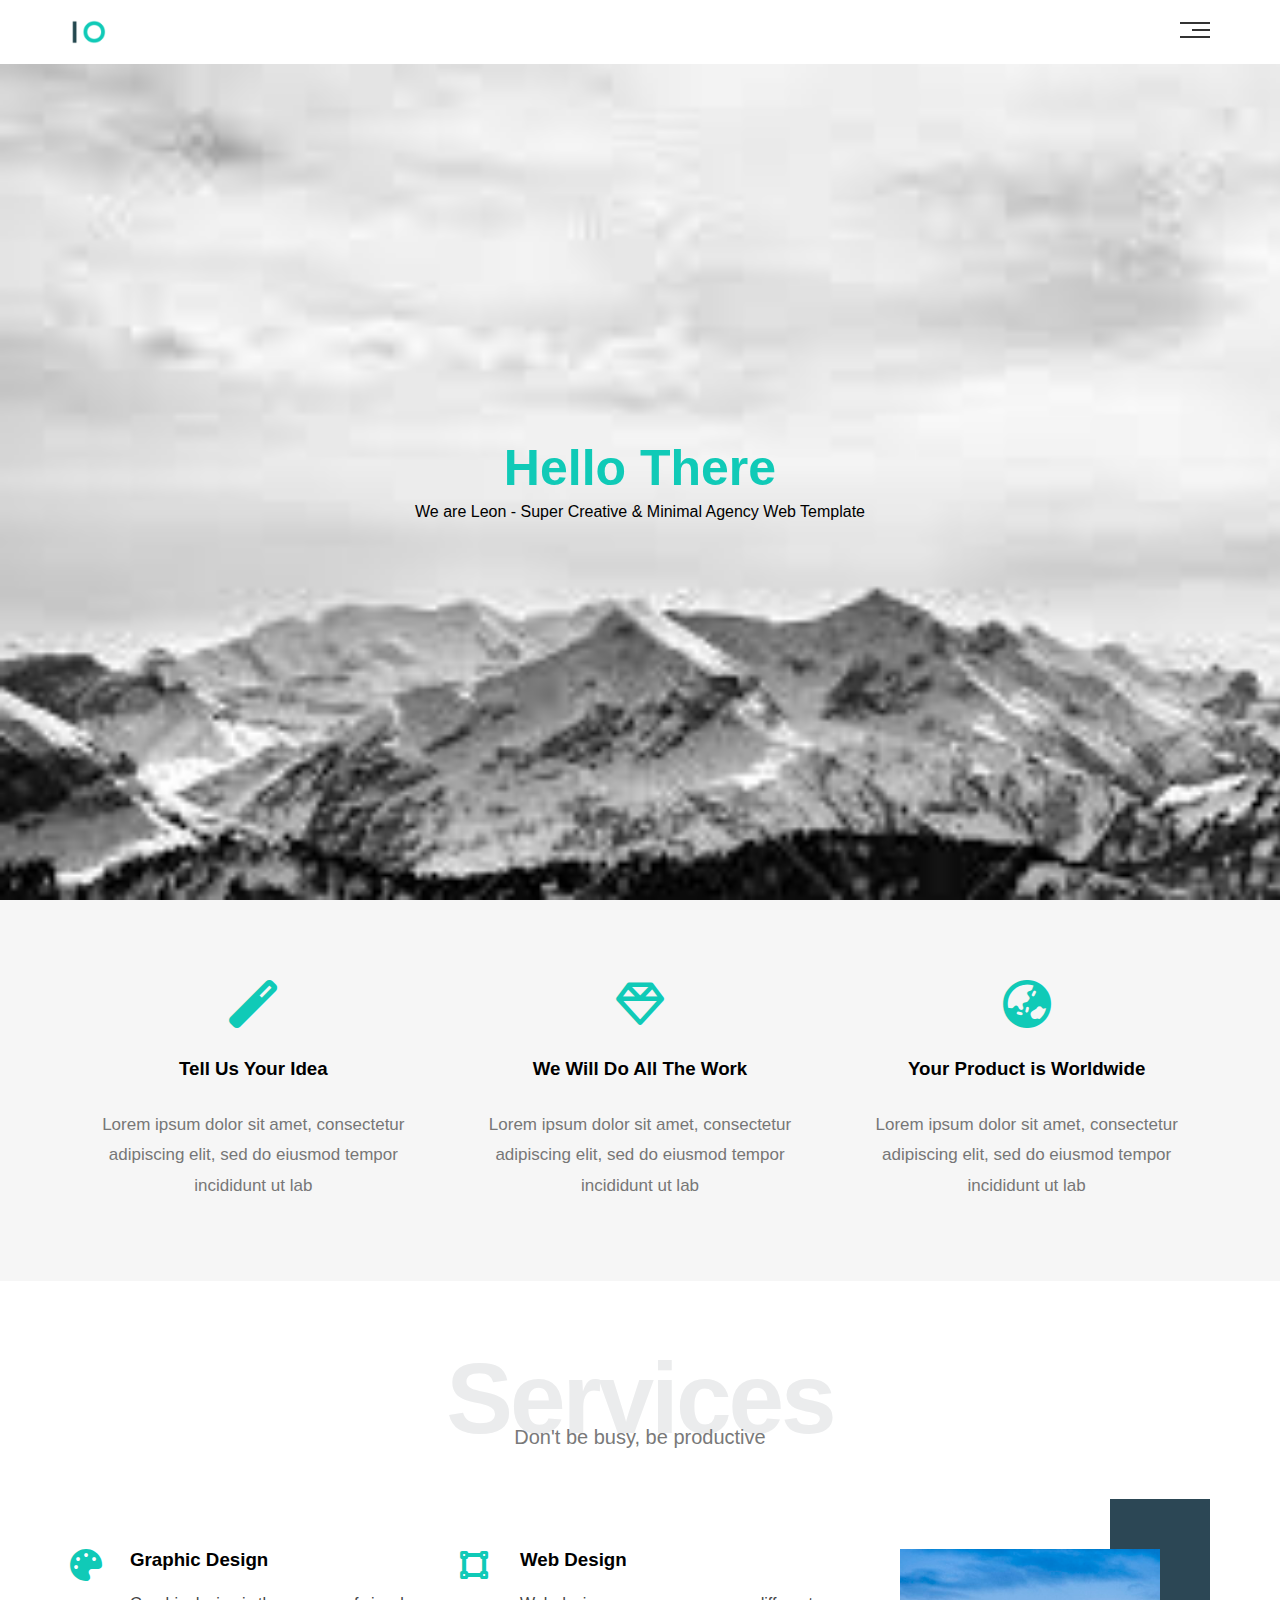
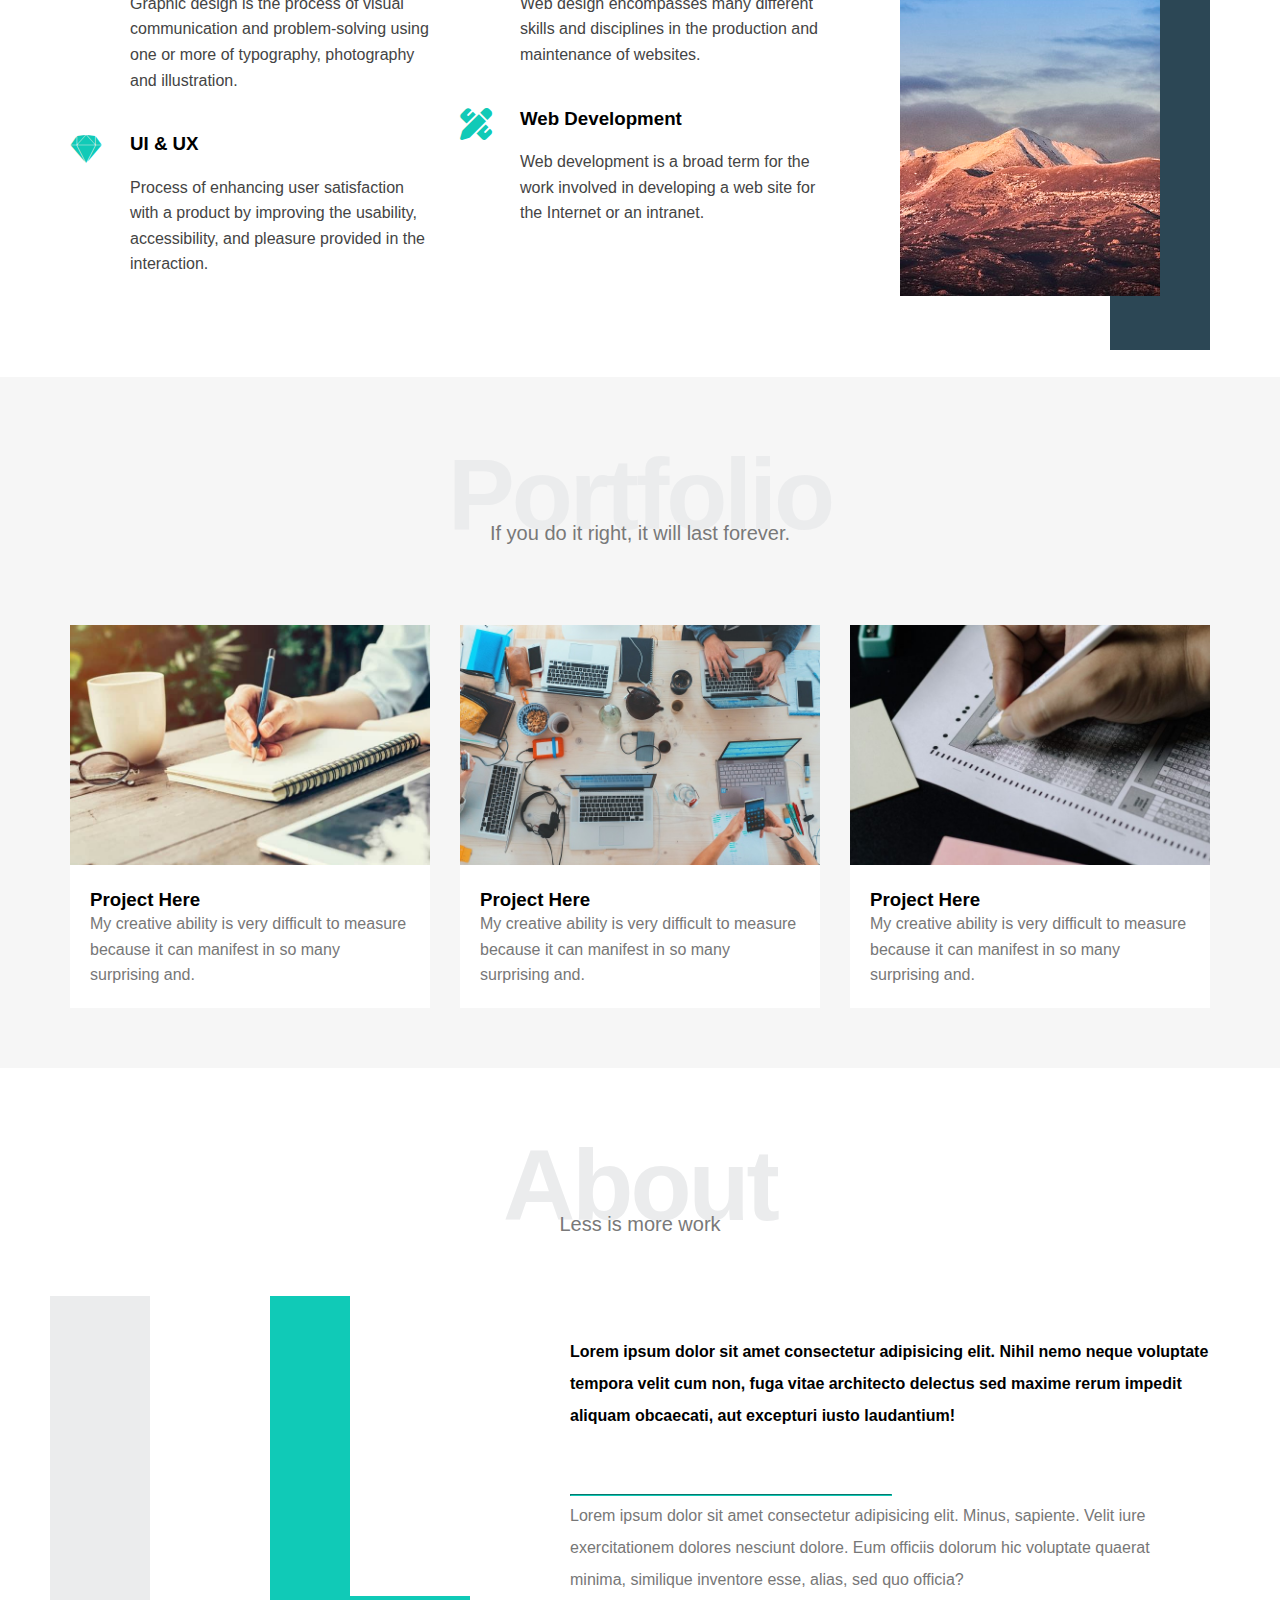
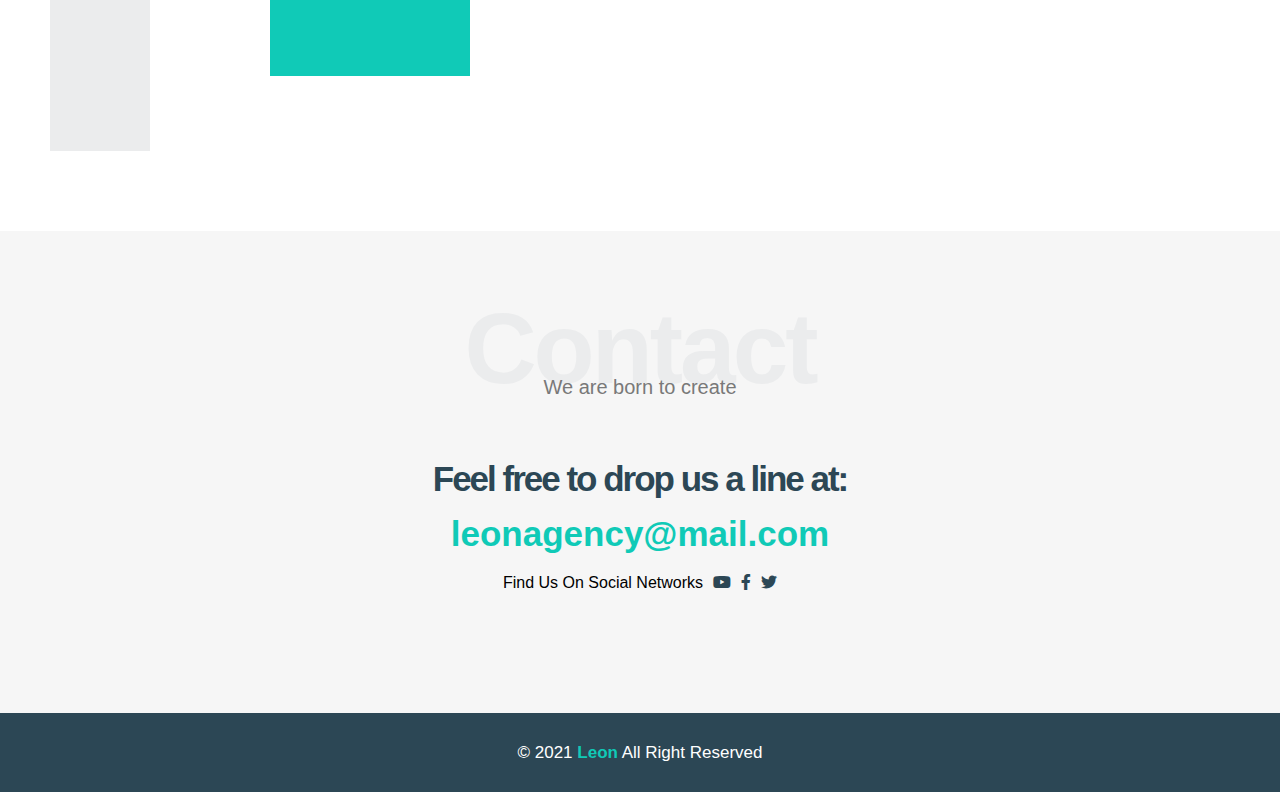
<file: docs/index.html>
<!DOCTYPE html>
<html lang="en">
<head>
    <meta charset="UTF-8">
    <meta name="viewport" content="width=device-width, initial-scale=1.0">
    <link rel="stylesheet" href="FA/all.min.css"/>
    <link rel="stylesheet" href="normalize.css"/>
    <link rel="stylesheet" href="resident.css"/>
    <link rel="preconnect" href="https://fonts.googleapis.com">
    <link rel="preconnect" href="https://fonts.gstatic.com" crossorigin>
    <link href="https://fonts.googleapis.com/css2?family=Work+Sans:wght@200;300;400;500;600;700;800&display=swap" rel="stylesheet">
    <title>LEON</title>
</head>
<body>
    <div class="header">
        <div class="container">
         <img class="logo" src="logo (1).png">
          <div class="links">
            <span class="icon">
                <span></span>
                <span></span>
                <span></span>
              </span>
          <ul>
            <li><a href="#services" >Services</a></li>
            <li><a href="#portfolio">Portfolio</a></li>
            <li><a href="#about">About</a></li>
            <li><a href="#contact">Contact</a></li>
            
          </ul> 

          </div>
        </div>

    </div>

    <div class="landing">
        <div class="intro">
          <h1>Hello There</h1>
          <p>We are Leon - Super Creative & Minimal Agency Web Template</p>
        </div>
    </div>

    <div class="features">
      <div class="container">
        <div class="feat">
          <i class="fas fa-magic fa-3x"></i>
          <h3>Tell Us Your Idea</h3>
          <p>Lorem ipsum dolor sit amet, consectetur adipiscing elit, sed do eiusmod tempor incididunt ut lab</p>
        </div>
        <div class="feat">
          <i class="far fa-gem fa-3x"></i>
          <h3>We Will Do All The Work</h3>
          <p>Lorem ipsum dolor sit amet, consectetur adipiscing elit, sed do eiusmod tempor incididunt ut lab</p>
        </div>
        <div class="feat">
          <i class="fas fa-globe-asia fa-3x"></i>
          <h3>Your Product is Worldwide</h3>
          <p>Lorem ipsum dolor sit amet, consectetur adipiscing elit, sed do eiusmod tempor incididunt ut lab</p>
        </div>
        
      </div>
      
    </div>

    <div class="services" id="services">
      <div class="container">
        <h2 class="special-heading">Services</h2>
        <p>Don't be busy, be productive</p>
        <div class="services-content">
          <div class="col">
           
            <div class="srv">
              <i class="fas fa-palette fa-2x"></i>
              <div class="text">
                <h3>Graphic Design</h3>
                <p>
                  Graphic design is the process of visual communication and problem-solving using one or more of
                  typography, photography and illustration.
                </p>
              </div>
            </div>
            <div class="srv">
              <i class="fab fa-sketch fa-2x"></i>
              <div class="text">
                <h3>UI & UX</h3>
                <p>
                  Process of enhancing user satisfaction with a product by improving the usability, accessibility, and
                  pleasure provided in the interaction.
                </p>
              </div>
            </div>
            
          </div>
          <div class="col">
           
            <div class="srv">
              <i class="fas fa-vector-square fa-2x"></i>
              <div class="text">
                <h3>Web Design</h3>
                <p>
                  Web design encompasses many different skills and disciplines in the production and maintenance of
                  websites.
                </p>
              </div>
            </div>
            <div class="srv">
              <i class="fas fa-pencil-ruler fa-2x"></i>
              <div class="text">
                <h3>Web Development</h3>
                <p>
                  Web development is a broad term for the work involved in developing a web site for the Internet or an
                  intranet.
                </p>
              </div>
            </div>
           
          </div>
          <div class="col">
            <div class="image image-column">
              <img decoding="async" src="services.jpg" alt="" />
            </div>
          </div>
        </div>
      </div>
    </div>
    
    <div class="portfolio" id="portfolio">
      <div class="container">
        <h2 class="special-heading">Portfolio</h2>
        <p>If you do it right, it will last forever.</p>
        <div class="portfolio-content">
          <div class="card">
            <img decoding="async" src="portfolio-1.jpg" alt="" />
            <div class="info">
              <h3>Project Here</h3>
              <p>My creative ability is very difficult to measure because it can manifest in so many surprising and.</p>
            </div>
          </div>
          <div class="card">
            <img decoding="async" src="portfolio-2.jpg" alt="" />
            <div class="info">
              <h3>Project Here</h3>
              <p>My creative ability is very difficult to measure because it can manifest in so many surprising and.</p>
            </div>
          </div>
          <div class="card">
            <img decoding="async" src="portfolio-3.jpg" alt="" />
            <div class="info">
              <h3>Project Here</h3>
              <p>My creative ability is very difficult to measure because it can manifest in so many surprising and.</p>
            </div>
          </div>
        </div>
      </div>
    </div>
  
    <div class="about" id="about">
      <div class="container">
        <h2 class="special-heading">About</h2>
        <p>Less is more work</p>
        <div class="about-content">
          <div class="image">
            <img decoding="async" src="about.jpg" alt="" />
          </div>
          <div class="text">
            <p>
              Lorem ipsum dolor sit amet consectetur adipisicing elit. Nihil nemo neque voluptate tempora velit cum non,
              fuga vitae architecto delectus sed maxime rerum impedit aliquam obcaecati, aut excepturi iusto laudantium!
            </p>
            <hr />
            <p>
              Lorem ipsum dolor sit amet consectetur adipisicing elit. Minus, sapiente. Velit iure exercitationem
              dolores nesciunt dolore. Eum officiis dolorum hic voluptate quaerat minima, similique inventore esse,
              alias, sed quo officia?
            </p>
          </div>
        </div>
      </div>
    </div>
    
    <div class="contact" id="contact">
      <div class="container">
        <h2 class="special-heading">Contact</h2>
        <p>We are born to create</p>
        <div class="info">
          <p class="label">Feel free to drop us a line at:</p>
          <a href="mailto:leonagency@mail.com?subject=Contact"class="link">leonagency@mail.com</a>
          <div class="social">
            Find Us On Social Networks
            <i class="fab fa-youtube"></i>
            <i class="fab fa-facebook-f"></i>
            <i class="fab fa-twitter"></i>
          </div>
        </div>
      </div>
    </div>
    
    <div class="footer">&copy; 2021 <span>Leon</span> All Right Reserved</div>
    


    
</body>
</html>
</file>
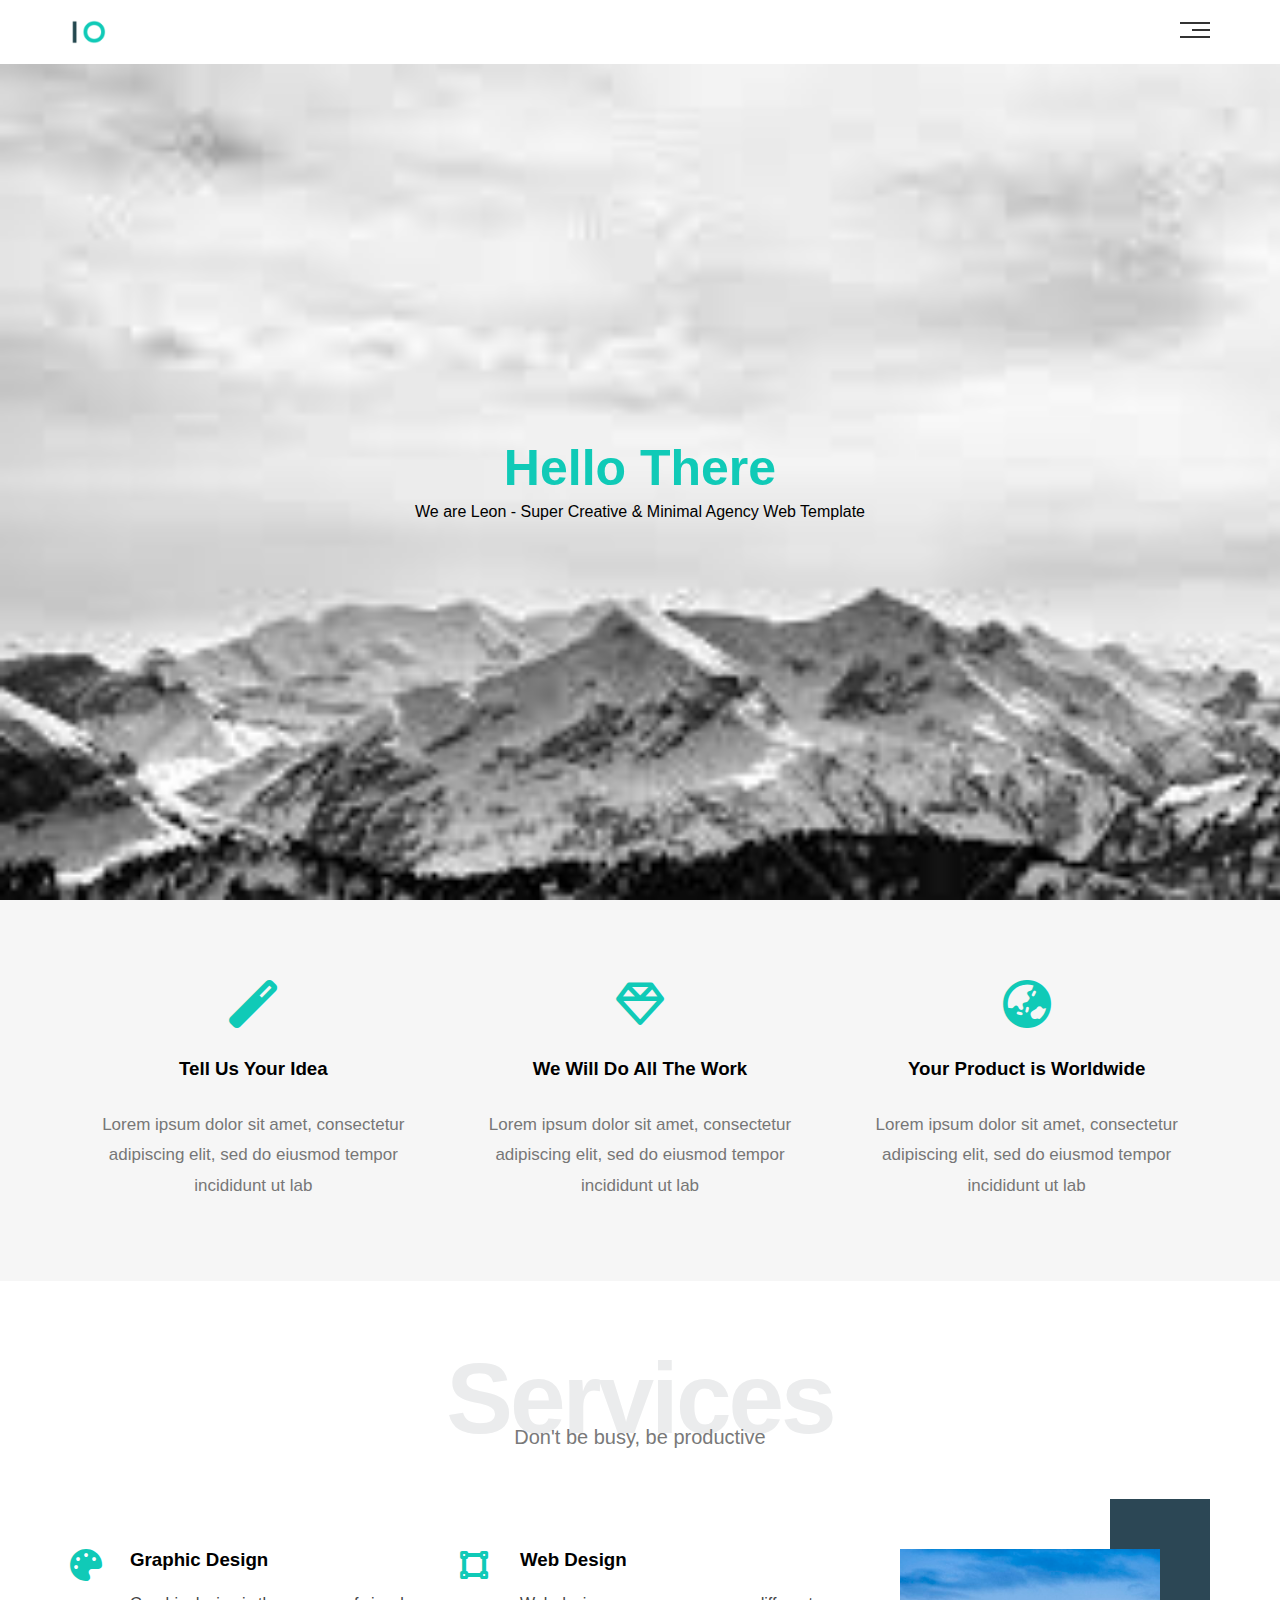
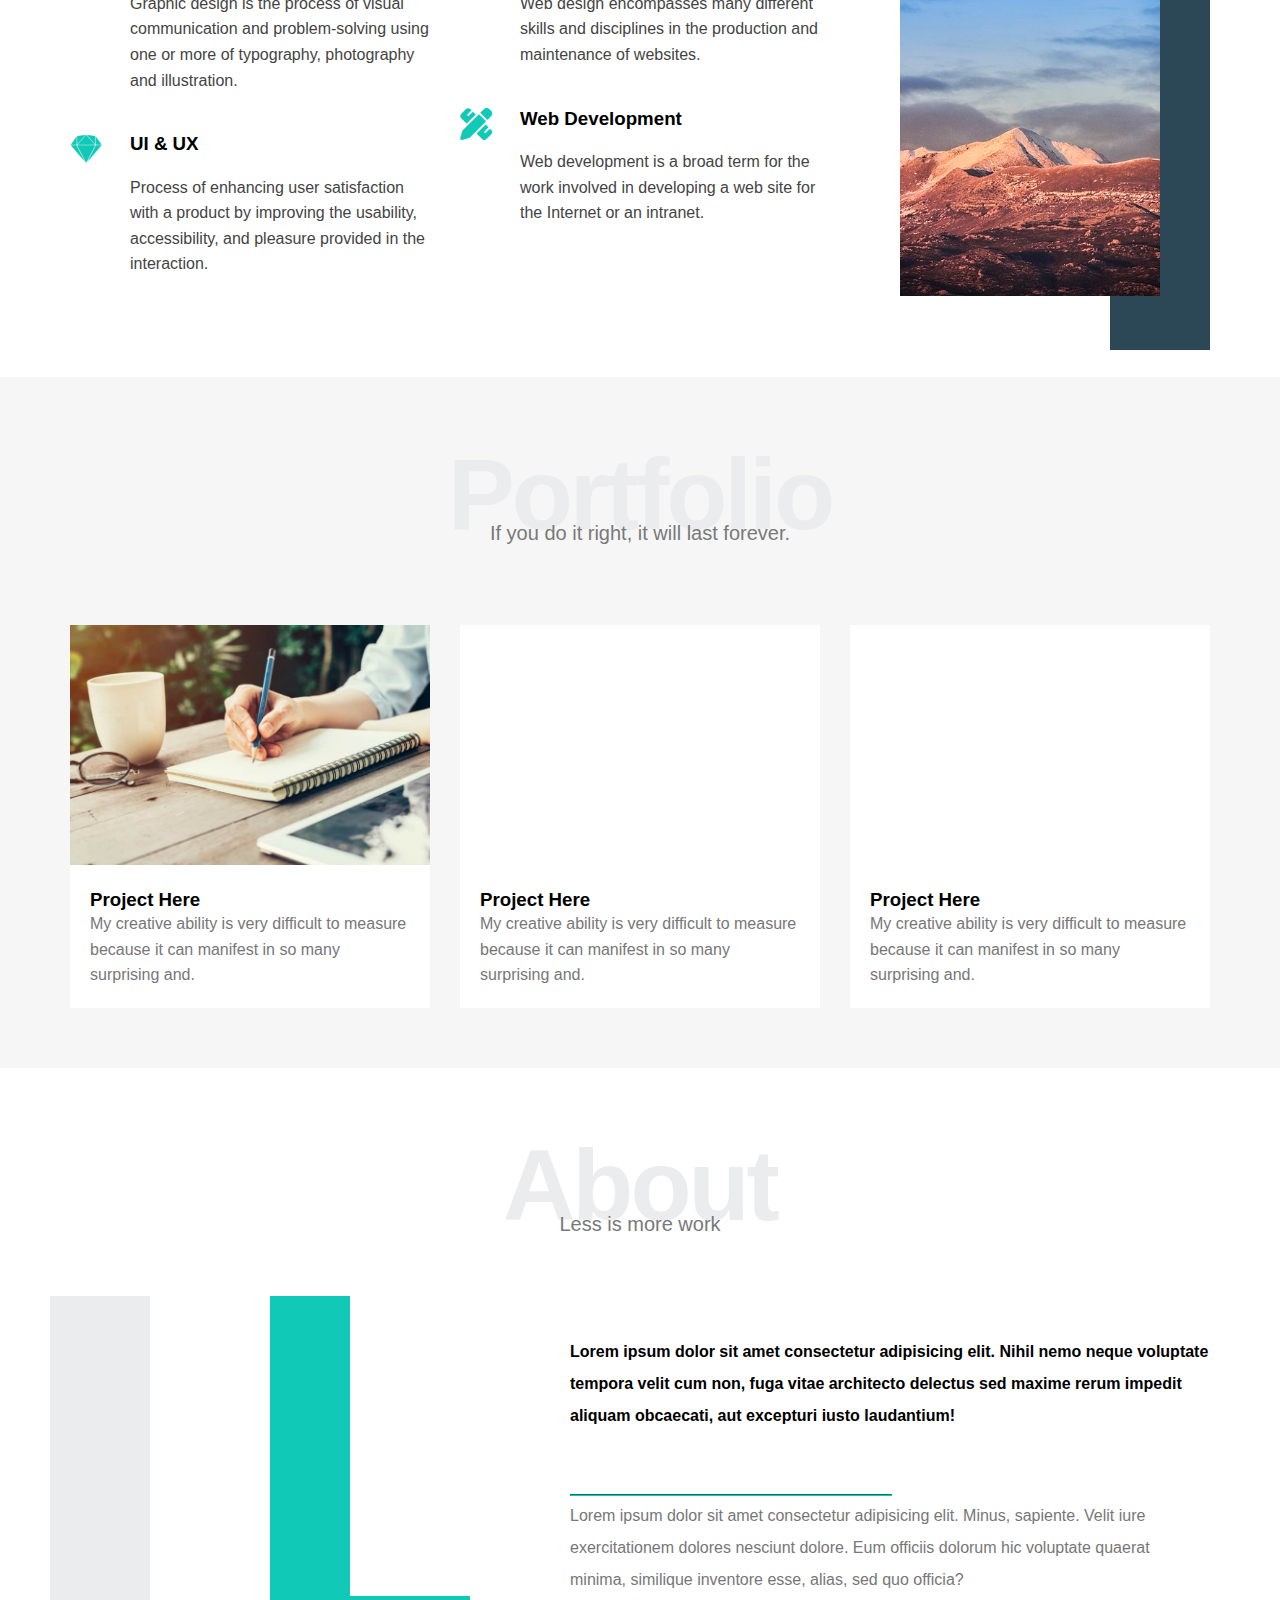
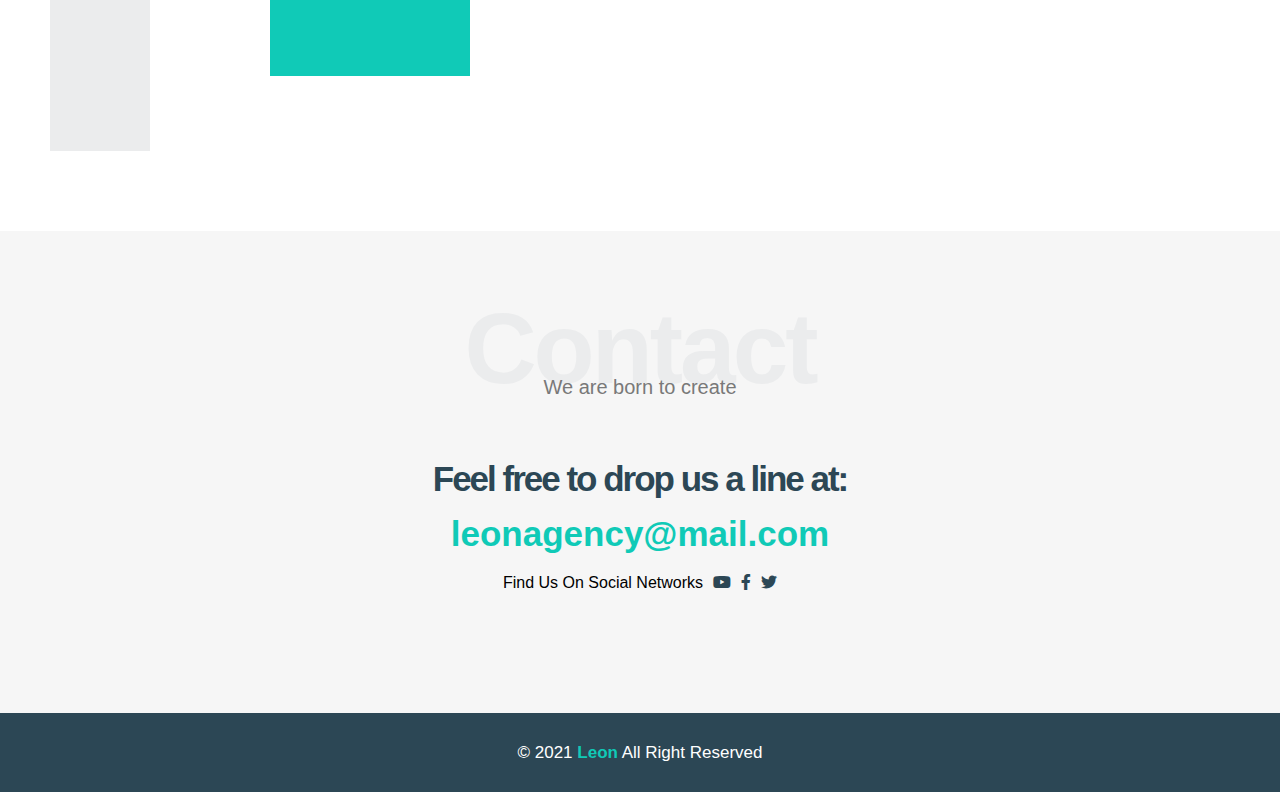
<file: docs/leo/index.html>
<!DOCTYPE html>
<html lang="en">
<head>
    <meta charset="UTF-8">
    <meta name="viewport" content="width=device-width, initial-scale=1.0">
    <link rel="stylesheet" href="../css/all.min.css"/>
    <link rel="stylesheet" href="../css/normalize.css"/>
    <link rel="stylesheet" href="../css/resident.css"/>
    <link rel="preconnect" href="https://fonts.googleapis.com">
    <link rel="preconnect" href="https://fonts.gstatic.com" crossorigin>
    <link href="https://fonts.googleapis.com/css2?family=Work+Sans:wght@200;300;400;500;600;700;800&display=swap" rel="stylesheet">
    <title>LEON</title>
</head>
    
<body>
    <div class="header">
        <div class="container">
         <img class="logo" src="../images/logo (1).png">
          <div class="links">
            <span class="icon">
                <span></span>
                <span></span>
                <span></span>
              </span>
          <ul>
            <li><a href="#services" >Services</a></li>
            <li><a href="#portfolio">Portfolio</a></li>
            <li><a href="#about">About</a></li>
            <li><a href="#contact">Contact</a></li>
            
          </ul> 

          </div>
        </div>

    </div>

    <div class="landing">
        <div class="intro">
          <h1>Hello There</h1>
          <p>We are Leon - Super Creative & Minimal Agency Web Template</p>
        </div>
    </div>

    <div class="features">
      <div class="container">
        <div class="feat">
          <i class="fas fa-magic fa-3x"></i>
          <h3>Tell Us Your Idea</h3>
          <p>Lorem ipsum dolor sit amet, consectetur adipiscing elit, sed do eiusmod tempor incididunt ut lab</p>
        </div>
        <div class="feat">
          <i class="far fa-gem fa-3x"></i>
          <h3>We Will Do All The Work</h3>
          <p>Lorem ipsum dolor sit amet, consectetur adipiscing elit, sed do eiusmod tempor incididunt ut lab</p>
        </div>
        <div class="feat">
          <i class="fas fa-globe-asia fa-3x"></i>
          <h3>Your Product is Worldwide</h3>
          <p>Lorem ipsum dolor sit amet, consectetur adipiscing elit, sed do eiusmod tempor incididunt ut lab</p>
        </div>
        
      </div>
      
    </div>

    <div class="services" id="services">
      <div class="container">
        <h2 class="special-heading">Services</h2>
        <p>Don't be busy, be productive</p>
        <div class="services-content">
          <div class="col">
           
            <div class="srv">
              <i class="fas fa-palette fa-2x"></i>
              <div class="text">
                <h3>Graphic Design</h3>
                <p>
                  Graphic design is the process of visual communication and problem-solving using one or more of
                  typography, photography and illustration.
                </p>
              </div>
            </div>
            <div class="srv">
              <i class="fab fa-sketch fa-2x"></i>
              <div class="text">
                <h3>UI & UX</h3>
                <p>
                  Process of enhancing user satisfaction with a product by improving the usability, accessibility, and
                  pleasure provided in the interaction.
                </p>
              </div>
            </div>
            
          </div>
          <div class="col">
           
            <div class="srv">
              <i class="fas fa-vector-square fa-2x"></i>
              <div class="text">
                <h3>Web Design</h3>
                <p>
                  Web design encompasses many different skills and disciplines in the production and maintenance of
                  websites.
                </p>
              </div>
            </div>
            <div class="srv">
              <i class="fas fa-pencil-ruler fa-2x"></i>
              <div class="text">
                <h3>Web Development</h3>
                <p>
                  Web development is a broad term for the work involved in developing a web site for the Internet or an
                  intranet.
                </p>
              </div>
            </div>
           
          </div>
          <div class="col">
            <div class="image image-column">
              <img decoding="async" src="../images/services.jpg" alt="" />
            </div>
          </div>
        </div>
      </div>
    </div>
    
    <div class="portfolio" id="portfolio">
      <div class="container">
        <h2 class="special-heading">Portfolio</h2>
        <p>If you do it right, it will last forever.</p>
        <div class="portfolio-content">
          <div class="card">
            <img decoding="async" src="../images/portfolio-1.jpg" alt="" />
            <div class="info">
              <h3>Project Here</h3>
              <p>My creative ability is very difficult to measure because it can manifest in so many surprising and.</p>
            </div>
          </div>
          <div class="card">
            <img decoding="async" src="../images/portfolio-2.jpg" alt="" />
            <div class="info">
              <h3>Project Here</h3>
              <p>My creative ability is very difficult to measure because it can manifest in so many surprising and.</p>
            </div>
          </div>
          <div class="card">
            <img decoding="async" src="../images/portfolio-3.jpg" alt="" />
            <div class="info">
              <h3>Project Here</h3>
              <p>My creative ability is very difficult to measure because it can manifest in so many surprising and.</p>
            </div>
          </div>
        </div>
      </div>
    </div>
  
    <div class="about" id="about">
      <div class="container">
        <h2 class="special-heading">About</h2>
        <p>Less is more work</p>
        <div class="about-content">
          <div class="image">
            <img decoding="async" src="../images/about.jpg" alt="" />
          </div>
          <div class="text">
            <p>
              Lorem ipsum dolor sit amet consectetur adipisicing elit. Nihil nemo neque voluptate tempora velit cum non,
              fuga vitae architecto delectus sed maxime rerum impedit aliquam obcaecati, aut excepturi iusto laudantium!
            </p>
            <hr />
            <p>
              Lorem ipsum dolor sit amet consectetur adipisicing elit. Minus, sapiente. Velit iure exercitationem
              dolores nesciunt dolore. Eum officiis dolorum hic voluptate quaerat minima, similique inventore esse,
              alias, sed quo officia?
            </p>
          </div>
        </div>
      </div>
    </div>
    
    <div class="contact" id="contact">
      <div class="container">
        <h2 class="special-heading">Contact</h2>
        <p>We are born to create</p>
        <div class="info">
          <p class="label">Feel free to drop us a line at:</p>
          <a href="mailto:leonagency@mail.com?subject=Contact"class="link">leonagency@mail.com</a>
          <div class="social">
            Find Us On Social Networks
            <i class="fab fa-youtube"></i>
            <i class="fab fa-facebook-f"></i>
            <i class="fab fa-twitter"></i>
          </div>
        </div>
      </div>
    </div>
    
    <div class="footer">&copy; 2021 <span>Leon</span> All Right Reserved</div>
    


    
</body>
</html>
</file>
<file: docs/resident.css>
:root {
    --main-color: #10cab7;
    --secondary-color: #2c4755;
    --section-padding: 60px;
    --section-background: #f6f6f6;
    --main-duration: 0.5s;
       }
 * {
    -webkit-box-sizing: border-box;
    -moz-box-sizing: border-box;
    box-sizing: border-box;
    padding: 0;
    margin: 0;
    }
  html {
    scroll-behavior: smooth;
  }
  body {
    font-family: "Open Sans", sans-serif;
  }
  ul {
    list-style: none;
  }
  .container {
    padding-left: 15px;
    padding-right: 15px;
    margin-left: auto;
    margin-right: auto;

  }
  
  @media (min-width: 768px) {
    .container {
      width: 750px;
    }
  }
 
  @media (min-width: 992px) {
    .container {
      width: 970px;
    }
  }
  
  @media (min-width: 1200px) {
    .container {
      width: 1170px;
    }
  }

  .special-heading {
    color: #ebeced;
    font-size: 100px;
    text-align: center;
    font-weight: 800;
    letter-spacing: -3px;
    margin: 0;
  }
  .special-heading + p {
    margin: -30px 0 0;
    font-size: 20px;
    text-align: center;
    color: #797979;
  }
  @media (max-width: 767px) {
    .special-heading {
      font-size: 60px;
    }
    .special-heading + p {
      margin-top: -20px;
    }
  }

  .header {
    padding: 20px;
  }
  .header .container{
    display: flex;
    justify-content: space-between;
    align-items: center;
  }
  .header .logo {
    width: 60px;
  }
  .header .links{
    position: relative;
  }

  .header .links:hover .icon span:nth-child(2) {
    width: 100%;
  }

  .header .links .icon {
    width: 30px;
    display: flex;
    flex-wrap: wrap;
    justify-content: flex-end;
  }
  .header .links .icon span {
    background-color: #333;
    margin-bottom: 5px;
    height: 2px;
  }
  .header .links .icon span:first-child {
    width: 100%;
  }
  .header .links .icon span:nth-child(2) {
    width: 60%;
    transition: var(--main-duration);
  }
  .header .links .icon span:last-child {
    width: 100%;
  }

  .header .links ul{
    background-color: #f6f6f6;
    position: absolute;
    right: 0;
    min-width: 200px;
    top: calc( 100% + 15px);
    display: none;
    z-index: 1;
  }

  .header .links:hover ul{
    display: block;
  }

  .header .links ul::before{
    content: "";
    border-width: 10px;
    border-style: solid;
    border-color: transparent transparent #f6f6f6 transparent;
    position: absolute;
    right: 5px;
    top: -20px;
  }
  .header .links ul a{
    display: block;
    padding: 15px;
    text-decoration: none;
    color: #333;
    transition: var(--main-duration);

  }
  .header .links ul a:hover{
    padding-left: 15px;
  }
  .header .links ul li:not(:last-child) a{
    border-bottom:1px solid #ddd ;
  }

  .landing{
    background-image: url("mount.jpg");
    background-size: cover;
    height: calc(100vh - 64px);
    position: relative;
  }
  .landing .intro{
    position: absolute;
    top: 50%;
    left: 50%;
    transform: translate(-50%,-50%);
    text-align: center;
    width: 320;
    max-width: 100%;
    
  }
  .landing .intro h1{
    margin: 0;
    font-size: 50px;
    font-weight: bold;
    color:var(--main-color);
  }
  .landing .intro p{
    font-size: 17;
    line-height: 1.7;
    
  }

  .features {
    padding-top: var(--section-padding);
    padding-bottom: var(--section-padding);
    background-color: var(--section-background);
  }
  .features .container {
    display: grid;
    grid-template-columns: repeat(auto-fill, minmax(300px, 1fr));
    grid-gap: 20px;
  }
  .features .feat {
    padding: 20px;
    text-align: center;
  }
  .features .feat i {
    color: var(--main-color);
  }
  .features .feat h3 {
    font-weight: 800;
    margin: 30px 0;
  }
  .features .feat p {
    line-height: 1.8;
    color: #777;
    font-size: 17px;
  }
  

  .services {
    padding-top: var(--section-padding);
    padding-bottom: var(--section-padding);
  }
  .services .services-content {
    display: grid;
    grid-template-columns: repeat(auto-fill, minmax(300px, 1fr));
    grid-gap: 30px;
    margin-top: 100px;
  }
  .services .services-content .srv {
    display: flex;
    margin-bottom: 40px;
  }
  @media (max-width: 767px) {
    .services .services-content .srv {
      flex-direction: column;
      text-align: center;
    }
  }
  .services .services-content .srv i {
    color: var(--main-color);
    flex-basis: 60px;
  }
  .services .services-content .srv .text {
    flex: 1;
  }
  .services .services-content .srv .text h3 {
    margin: 0 0 20px;
  }
  .services .services-content .srv .text p {
    color: #444;
    font-weight: 300;
    line-height: 1.6;
  }
  .services .services-content .image {
    text-align: center;
    position: relative;
  }
  .services .services-content .image::before {
    content: "";
    background-color: var(--secondary-color);
    width: 100px;
    height: calc(100% + 100px);
    top: -50px;
    position: absolute;
    right: 0;
    z-index: -1;
  }
  .services .services-content .image img {
    width: 260px;
  }
  @media (max-width: 1199px) {
    .image-column {
      display: none;
    }
  }

  .portfolio {
    padding-top: var(--section-padding);
    padding-bottom: var(--section-padding);
    background-color: var(--section-background);
  }
  .portfolio .portfolio-content {
    display: grid;
    grid-template-columns: repeat(auto-fill, minmax(300px, 1fr));
    grid-gap: 30px;
    margin-top: 80px;
  }
  .portfolio .portfolio-content .card {
    background-color: white;
  }
  .portfolio .portfolio-content .card img {
    max-width: 100%;
  }
  .portfolio .portfolio-content .card .info {
    padding: 20px;
  }
  .portfolio .portfolio-content .card .info h3 {
    margin: 0;
  }
  .portfolio .portfolio-content .card .info p {
    color: #777;
    line-height: 1.6;
    margin-bottom: 0;
  }
 
  .about {
    padding-top: var(--section-padding);
    padding-bottom: calc(var(--section-padding) + 60px);
  }
  .about .about-content {
    margin-top: 100px;
    display: flex;
    flex-wrap: wrap;
    justify-content: space-between;
  }
  @media (max-width: 991px) {
    .about .about-content {
      flex-direction: column;
      text-align: center;
    }
  }
  .about .about-content .image {
    position: relative;
    width: 250px;
    height: 375px;
  }
  @media (max-width: 991px) {
    .about .about-content .image {
      margin: 0 auto 60px;
    }
  }
  .about .about-content .image::before {
    content: "";
    position: absolute;
    background-color: #ebeced;
    width: 100px;
    height: calc(100% + 80px);
    top: -40px;
    left: -20px;
    z-index: -1;
  }
  .about .about-content .image::after {
    top: -40px;
    content: "";
    position: absolute;
    width: 120px;
    height: 300px;
    border-left: 80px solid var(--main-color);
    border-bottom: 80px solid var(--main-color);
    z-index: -1;
    right: -150px;
  }
  @media (max-width: 991px) {
    .about .about-content .image::before,
    .about .about-content .image::after {
      display: none;
    }
  }
  .about .about-content .image img {
    max-width: 100%;
  }
  .about .about-content .text {
    flex-basis: calc(100% - 500px);
  }
  .about .about-content .text p:first-of-type {
    font-weight: bold;
    line-height: 2;
    margin-bottom: 50px;
  }
  .about .about-content .text hr {
    width: 50%;
    display: inline-block;
    border-color: var(--main-color);
  }
  .about .about-content .text p:last-of-type {
    line-height: 2;
    color: #777;
  }

  .contact {
    padding-top: var(--section-padding);
    padding-bottom: var(--section-padding);
    background-color: var(--section-background);
  }
  .contact .info {
    padding-top: var(--section-padding);
    padding-bottom: var(--section-padding);
    text-align: center;
  }
  .contact .info .label {
    font-size: 35px;
    font-weight: 800;
    color: var(--secondary-color);
    letter-spacing: -2px;
    margin-bottom: 15px;
  }
  .contact .info .link {
    display: block;
    font-size: 35px;
    font-weight: 800;
    color: var(--main-color);
    text-decoration: none;
  }
  .contact .info .social {
    display: flex;
    justify-content: center;
    margin-top: 20px;
    font-size: 16px;
  }
  .contact .info .social i {
    margin-left: 10px;
    color: var(--secondary-color);
  }
  @media (max-width: 767px) {
    .contact .info .label,
    .contact .info .link {
      font-size: 25px;
    }
  }
   
  .footer{
    background-color:  var(--secondary-color);
    color: white;
    padding: 30px 10px;
    text-align: center;
    font-size: 17px;

  }
  .footer span{
    font-weight: bold;
    color: var(--main-color);
  }
</file>
<file: docs/css/resident.css>
:root {
    --main-color: #10cab7;
    --secondary-color: #2c4755;
    --section-padding: 60px;
    --section-background: #f6f6f6;
    --main-duration: 0.5s;
       }
 * {
    -webkit-box-sizing: border-box;
    -moz-box-sizing: border-box;
    box-sizing: border-box;
    padding: 0;
    margin: 0;
    }
  html {
    scroll-behavior: smooth;
  }
  body {
    font-family: "Open Sans", sans-serif;
  }
  ul {
    list-style: none;
  }
  .container {
    padding-left: 15px;
    padding-right: 15px;
    margin-left: auto;
    margin-right: auto;

  }
  
  @media (min-width: 768px) {
    .container {
      width: 750px;
    }
  }
 
  @media (min-width: 992px) {
    .container {
      width: 970px;
    }
  }
  
  @media (min-width: 1200px) {
    .container {
      width: 1170px;
    }
  }

  .special-heading {
    color: #ebeced;
    font-size: 100px;
    text-align: center;
    font-weight: 800;
    letter-spacing: -3px;
    margin: 0;
  }
  .special-heading + p {
    margin: -30px 0 0;
    font-size: 20px;
    text-align: center;
    color: #797979;
  }
  @media (max-width: 767px) {
    .special-heading {
      font-size: 60px;
    }
    .special-heading + p {
      margin-top: -20px;
    }
  }

  .header {
    padding: 20px;
  }
  .header .container{
    display: flex;
    justify-content: space-between;
    align-items: center;
  }
  .header .logo {
    width: 60px;
  }
  .header .links{
    position: relative;
  }

  .header .links:hover .icon span:nth-child(2) {
    width: 100%;
  }

  .header .links .icon {
    width: 30px;
    display: flex;
    flex-wrap: wrap;
    justify-content: flex-end;
  }
  .header .links .icon span {
    background-color: #333;
    margin-bottom: 5px;
    height: 2px;
  }
  .header .links .icon span:first-child {
    width: 100%;
  }
  .header .links .icon span:nth-child(2) {
    width: 60%;
    transition: var(--main-duration);
  }
  .header .links .icon span:last-child {
    width: 100%;
  }

  .header .links ul{
    background-color: #f6f6f6;
    position: absolute;
    right: 0;
    min-width: 200px;
    top: calc( 100% + 15px);
    display: none;
    z-index: 1;
  }

  .header .links:hover ul{
    display: block;
  }

  .header .links ul::before{
    content: "";
    border-width: 10px;
    border-style: solid;
    border-color: transparent transparent #f6f6f6 transparent;
    position: absolute;
    right: 5px;
    top: -20px;
  }
  .header .links ul a{
    display: block;
    padding: 15px;
    text-decoration: none;
    color: #333;
    transition: var(--main-duration);

  }
  .header .links ul a:hover{
    padding-left: 15px;
  }
  .header .links ul li:not(:last-child) a{
    border-bottom:1px solid #ddd ;
  }

  .landing{
    background-image: url("../images/mount.jpg");
    background-size: cover;
    height: calc(100vh - 64px);
    position: relative;
  }
  .landing .intro{
    position: absolute;
    top: 50%;
    left: 50%;
    transform: translate(-50%,-50%);
    text-align: center;
    width: 320;
    max-width: 100%;
    
  }
  .landing .intro h1{
    margin: 0;
    font-size: 50px;
    font-weight: bold;
    color:var(--main-color);
  }
  .landing .intro p{
    font-size: 17;
    line-height: 1.7;
    
  }

  .features {
    padding-top: var(--section-padding);
    padding-bottom: var(--section-padding);
    background-color: var(--section-background);
  }
  .features .container {
    display: grid;
    grid-template-columns: repeat(auto-fill, minmax(300px, 1fr));
    grid-gap: 20px;
  }
  .features .feat {
    padding: 20px;
    text-align: center;
  }
  .features .feat i {
    color: var(--main-color);
  }
  .features .feat h3 {
    font-weight: 800;
    margin: 30px 0;
  }
  .features .feat p {
    line-height: 1.8;
    color: #777;
    font-size: 17px;
  }
  

  .services {
    padding-top: var(--section-padding);
    padding-bottom: var(--section-padding);
  }
  .services .services-content {
    display: grid;
    grid-template-columns: repeat(auto-fill, minmax(300px, 1fr));
    grid-gap: 30px;
    margin-top: 100px;
  }
  .services .services-content .srv {
    display: flex;
    margin-bottom: 40px;
  }
  @media (max-width: 767px) {
    .services .services-content .srv {
      flex-direction: column;
      text-align: center;
    }
  }
  .services .services-content .srv i {
    color: var(--main-color);
    flex-basis: 60px;
  }
  .services .services-content .srv .text {
    flex: 1;
  }
  .services .services-content .srv .text h3 {
    margin: 0 0 20px;
  }
  .services .services-content .srv .text p {
    color: #444;
    font-weight: 300;
    line-height: 1.6;
  }
  .services .services-content .image {
    text-align: center;
    position: relative;
  }
  .services .services-content .image::before {
    content: "";
    background-color: var(--secondary-color);
    width: 100px;
    height: calc(100% + 100px);
    top: -50px;
    position: absolute;
    right: 0;
    z-index: -1;
  }
  .services .services-content .image img {
    width: 260px;
  }
  @media (max-width: 1199px) {
    .image-column {
      display: none;
    }
  }

  .portfolio {
    padding-top: var(--section-padding);
    padding-bottom: var(--section-padding);
    background-color: var(--section-background);
  }
  .portfolio .portfolio-content {
    display: grid;
    grid-template-columns: repeat(auto-fill, minmax(300px, 1fr));
    grid-gap: 30px;
    margin-top: 80px;
  }
  .portfolio .portfolio-content .card {
    background-color: white;
  }
  .portfolio .portfolio-content .card img {
    max-width: 100%;
  }
  .portfolio .portfolio-content .card .info {
    padding: 20px;
  }
  .portfolio .portfolio-content .card .info h3 {
    margin: 0;
  }
  .portfolio .portfolio-content .card .info p {
    color: #777;
    line-height: 1.6;
    margin-bottom: 0;
  }
 
  .about {
    padding-top: var(--section-padding);
    padding-bottom: calc(var(--section-padding) + 60px);
  }
  .about .about-content {
    margin-top: 100px;
    display: flex;
    flex-wrap: wrap;
    justify-content: space-between;
  }
  @media (max-width: 991px) {
    .about .about-content {
      flex-direction: column;
      text-align: center;
    }
  }
  .about .about-content .image {
    position: relative;
    width: 250px;
    height: 375px;
  }
  @media (max-width: 991px) {
    .about .about-content .image {
      margin: 0 auto 60px;
    }
  }
  .about .about-content .image::before {
    content: "";
    position: absolute;
    background-color: #ebeced;
    width: 100px;
    height: calc(100% + 80px);
    top: -40px;
    left: -20px;
    z-index: -1;
  }
  .about .about-content .image::after {
    top: -40px;
    content: "";
    position: absolute;
    width: 120px;
    height: 300px;
    border-left: 80px solid var(--main-color);
    border-bottom: 80px solid var(--main-color);
    z-index: -1;
    right: -150px;
  }
  @media (max-width: 991px) {
    .about .about-content .image::before,
    .about .about-content .image::after {
      display: none;
    }
  }
  .about .about-content .image img {
    max-width: 100%;
  }
  .about .about-content .text {
    flex-basis: calc(100% - 500px);
  }
  .about .about-content .text p:first-of-type {
    font-weight: bold;
    line-height: 2;
    margin-bottom: 50px;
  }
  .about .about-content .text hr {
    width: 50%;
    display: inline-block;
    border-color: var(--main-color);
  }
  .about .about-content .text p:last-of-type {
    line-height: 2;
    color: #777;
  }

  .contact {
    padding-top: var(--section-padding);
    padding-bottom: var(--section-padding);
    background-color: var(--section-background);
  }
  .contact .info {
    padding-top: var(--section-padding);
    padding-bottom: var(--section-padding);
    text-align: center;
  }
  .contact .info .label {
    font-size: 35px;
    font-weight: 800;
    color: var(--secondary-color);
    letter-spacing: -2px;
    margin-bottom: 15px;
  }
  .contact .info .link {
    display: block;
    font-size: 35px;
    font-weight: 800;
    color: var(--main-color);
    text-decoration: none;
  }
  .contact .info .social {
    display: flex;
    justify-content: center;
    margin-top: 20px;
    font-size: 16px;
  }
  .contact .info .social i {
    margin-left: 10px;
    color: var(--secondary-color);
  }
  @media (max-width: 767px) {
    .contact .info .label,
    .contact .info .link {
      font-size: 25px;
    }
  }
   
  .footer{
    background-color:  var(--secondary-color);
    color: white;
    padding: 30px 10px;
    text-align: center;
    font-size: 17px;

  }
  .footer span{
    font-weight: bold;
    color: var(--main-color);
  }
</file>
